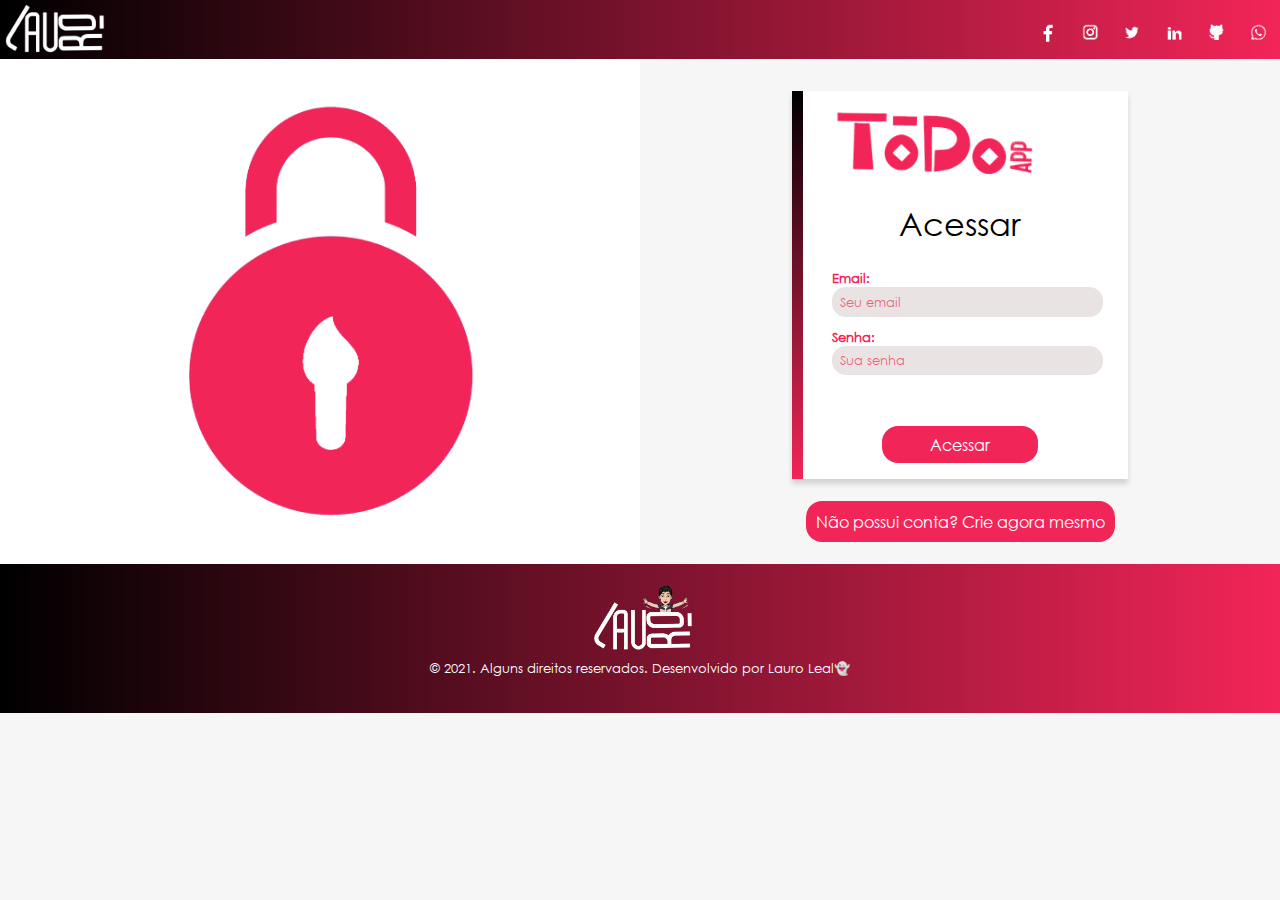
<file: index.html>
<!DOCTYPE html>
<html lang="pt-br">

<head>
    <meta charset="UTF-8">
    <meta http-equiv="X-UA-Compatible" content="IE=edge">
    <meta name="viewport" content="width=device-width, initial-scale=1.0">
    <title>To-Do App</title>
    <link id="icon" rel="icon" type="image/png" href="./assets/icon.png">
    <!-- ---------------- estilos compartilhados entre login e signup ---------------- -->
    <link rel="stylesheet" href="styles/acesso.css">
    <link rel="stylesheet" href="styles/extras.css">
    <!-- ---------------------- lógica aplicada no login --------------------
    <script src="/scripts/index.js"></script>   
    <script src="/scripts/utils.js"></script>
   --->
</head>

<body>
    <header>
        <section class="box__externo">
            <section class="box__interno__mobile">
                <a href="https://lauroleal.github.io/to-do-app/"><img class="img__logo" src="./assets/logo__novo.png"></a>
            </section>
            <section class="box__interno box__interno__mobile">
                <section>
                    <a class="facebook" href="https://www.facebook.com/lauroeleal/" target="_blank"> <img class="icones__sociais" src="./assets/facebook_logo_dark.png"></a>
                    <a class="instagram" href="https://www.instagram.com/lauroeleal/" target="_blank"> <img class="icones__sociais" src="./assets/instagram_logo-dark.png"></a>
                    <a class="twitter" href="https://twitter.com/lauroeleal" target="_blank"> <img class="icones__sociais" src="./assets/twitter_logo_dark.png"></a>
                    <a class="linkedin" href="https://www.linkedin.com/in/lauroleal" target="_blank"> <img class="icones__sociais" src="./assets/linkedin_logo_dark.png"></a>
                    <a class="github" href="https://github.com/lauroleal" target="_blank"><img class="icones__sociais" src="./assets/GitHub_logo_da.png"></a>
                    <a class="whatsapp" href="https://api.whatsapp.com/send?phone=5511963840978" target="_blank"><img class="icones__sociais" src="./assets/Whatsapp_logo_dark.png"></a>
                </section>
            </section>
        </section>
    </header>
    <div class="box__flex">

        <div class="left">
            <img src="./assets/pessoa-login.png" alt="">
        </div>
        <div class="right">
            <form>
                <div class="form-header">
                    <img class="logo__to" src="./assets/logo__todo.png">
                </div>
                <h1>Acessar</h1>
                <label>
        Email:
        <input id="inputEmail" name="Email" type="email" placeholder="Seu email">
      </label>
                <label>
        Senha:
        <input id="inputPassword" name="Senha" type="password" placeholder="Sua senha">
      </label>
                <div id="div__erros" class="div__erros">
                    <ul id="erroForm">
                    </ul>
                </div>
                <button type="submit">Acessar</button>
            </form>
            <script src="./scripts/index.js"></script>
            <div class="ingressar">
                <a class="ingressar__p" href="signup.html">Não possui conta? Crie agora mesmo</a>
            </div>
        </div>
    </div>
    <footer>
        <section class="box__externo__conteudo">
            <img class="img__logo" src="./assets/logo__Lauro__2__novo.png">
        </section>
        <section class="box__externo__conteudo">
            <p class="p__footer">© 2021. Alguns direitos reservados. Desenvolvido por Lauro Leal👻</p>
        </section>
    </footer>
</body>

</html>
</file>
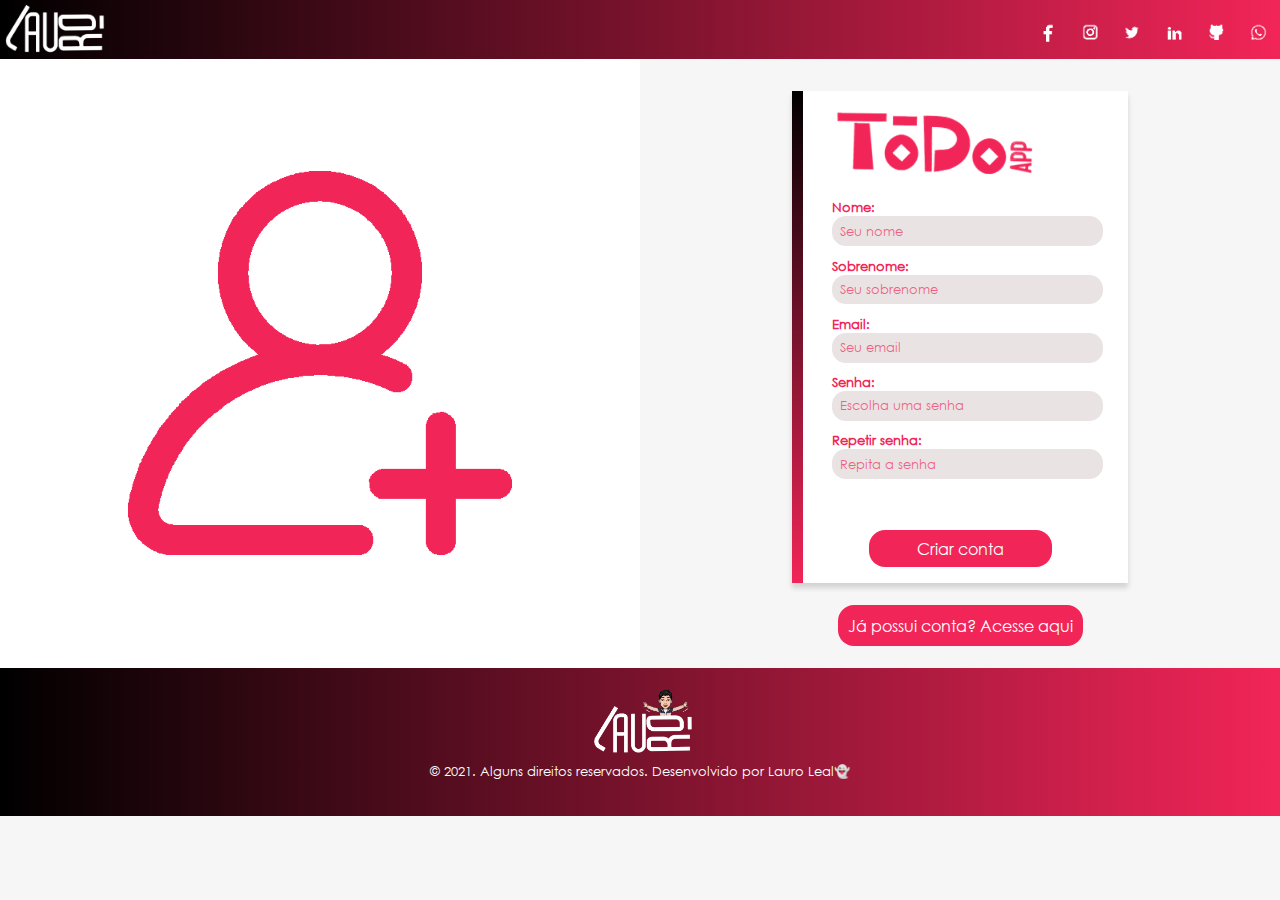
<file: signup.html>
<!DOCTYPE html>
<html lang="pt-br">

<head>
    <meta charset="UTF-8">
    <meta http-equiv="X-UA-Compatible" content="IE=edge">
    <meta name="viewport" content="width=device-width, initial-scale=1.0">
    <title>To-Do App</title>
    <link id="icon" rel="icon" type="image/png" href="./assets/icon.png">
    <!-- ---------------- estilos compartilhados entre login e signup ---------------- -->
    <link rel="stylesheet" href="styles/acesso.css">
    <link rel="stylesheet" href="styles/extras.css">


    <!-- ---------------------- lógica aplicada no registro -------------------- 
    <script src="/scripts/utils.js"></script> -->
</head>

<body>
    <header>
        <section class="box__externo">
            <section class="box__interno__mobile">
                <a href="https://lauroleal.github.io/to-do-app/"><img class="img__logo" src="./assets/logo__novo.png"></a>
            </section>
            <section class="box__interno box__interno__mobile">
                <section>
                    <a class="facebook" href="https://www.facebook.com/lauroeleal/" target="_blank"> <img class="icones__sociais" src="./assets/facebook_logo_dark.png"></a>
                    <a class="instagram" href="https://www.instagram.com/lauroeleal/" target="_blank"> <img class="icones__sociais" src="./assets/instagram_logo-dark.png"></a>
                    <a class="twitter" href="https://twitter.com/lauroeleal" target="_blank"> <img class="icones__sociais" src="./assets/twitter_logo_dark.png"></a>
                    <a class="linkedin" href="https://www.linkedin.com/in/lauroleal" target="_blank"> <img class="icones__sociais" src="./assets/linkedin_logo_dark.png"></a>
                    <a class="github" href="https://github.com/lauroleal" target="_blank"><img class="icones__sociais" src="./assets/GitHub_logo_da.png"></a>
                    <a class="whatsapp" href="https://api.whatsapp.com/send?phone=5511963840978" target="_blank"><img class="icones__sociais" src="./assets/Whatsapp_logo_dark.png"></a>
                </section>
            </section>
        </section>
    </header>
    <div class="box__flex">
        <div class="left">
            <img src="./assets/pessoa-signup.png" alt="">
        </div>
        <div class="right">
            <form id="form-signup">
                <div class="form-header">
                    <img class="logo__to" src="./assets/logo__todo.png">
                </div>
                <label>
        Nome:
        <input type="text" id="nome" name="nome" placeholder="Seu nome">
      </label>
                <label>
        Sobrenome:
        <input type="text" id="sobrenome"  name="sobrenome" placeholder="Seu sobrenome">
      </label>
                <label>
        Email:
        <input type="email" id="email"   name="email" placeholder="Seu email">
        
      </label>
                <label>
        Senha:
        <input type="password" id="senha" name="senha" placeholder="Escolha uma senha">
      </label>
                <label>
        Repetir senha:
        <input type="password" id="repetirSenha" name="repetirSenha" placeholder="Repita a senha">
    </label>
                <div class="div__erros">
                    <ul id="erroForm">
                    </ul>
                </div>
                <button type="submit">Criar conta</button>
            </form>
            <script src="./scripts/signup.js"></script>
            <div class="ingressar">
                <a class="ingressar__p" href="index.html">Já possui conta? Acesse aqui</a>
            </div>
        </div>
    </div>
    <footer>
        <section class="box__externo__conteudo">
            <img class="img__logo" src="./assets/logo__Lauro__2__novo.png">
        </section>
        <section class="box__externo__conteudo">
            <p class="p__footer">© 2021. Alguns direitos reservados. Desenvolvido por Lauro Leal👻</p>
        </section>
    </footer>
</body>

</html>
</file>
<file: styles/acesso.css>
@import url('./common.css');

/* body {
    display: flex;
} */

header {
    background: linear-gradient(90deg, var(--primary), var(--secondary));
    width: 100%;
    height: auto;
}

h1 {
    color: var(--primary);
    font-weight: 300;
    margin: .5em 0;
}

form {
    position: relative;
    max-width: 26em;
    background-color: white;
    display: flex;
    align-items: center;
    flex-direction: column;
    margin: 2em auto;
    box-shadow: 0 5px 5px lightgrey;
    padding: 1em 2.5em;
    box-sizing: border-box;
}

form:after {
    position: absolute;
    content: '';
    width: .7em;
    height: 100%;
    top: 0;
    left: 0;
    background: linear-gradient(var(--primary), var(--secondary));
}

input {
    width: 100%;
    padding: .4em .5em;
    background-color: var(--app-grey);
    border: 1px solid var(--app-grey);
    border-radius: 1em;
    color: #F22558;
}

::placeholder {
    color: #f22558af;
}

input:focus {
    outline: none;
    border: 1px solid lightgrey;
}

label {
    width: 100%;
    font-weight: 300;
    margin-bottom: -.1em;
    margin-top: 1em;
    font-size: .8em;
    font-weight: bold;
    color: #F22558;
}

button {
    padding: .5em 3em;
    background-color: var(--secondary);
    color: white;
    margin-top: 2em;
    font-weight: 400;
    font-size: 1em;
    border-radius: 1em;
}

.form-header {
    color: var(--secondary);
    font-size: 2em;
}

.ingressar {
    text-align: center;
}


/* links fazer cadasdeo / login */

.ingressar__p {
    color: #fff;
    text-decoration: none;
    padding: 10px;
    background: var(--secondary);
    border-radius: 1em;
    font-size: 1em;
}

.ingressar__p:hover {
    background-color: #f22558e7;
}

.left {
    width: 50%;
    background-color: white;
    text-align: center;
    display: flex;
    align-items: center;
    justify-content: center;
}

.left img {
    width: 60%;
}

.right {
    width: 50%;
    display: flex;
    flex-direction: column;
    align-items: center;
    justify-content: center;
    margin-bottom: 2em;
}


/*único CSS que eu coloquei*/

li {
    color: #F22558;
    font-size: 14px;
    list-style-type: none;
}

.div__erros {
    padding: 10px;
    margin: 0 auto;
}
</file>
<file: styles/extras.css>
.box__externo {
     display: flex;
 }
 
 .input-editar {
     width: 80%;
     padding: .4em .5em;
     background-color: var(--app-grey);
     border: 1px solid var(--app-grey);
     border-radius: 1em;
     color: #F22558;
 }
 
 .input-tarefa {
     display: flex;
 }
 
 ::placeholder {
     color: #f22558af;
 }
 
 .input-editar:focus {
     outline: none;
     border: 1px solid lightgrey;
 }
 /*imagem carregando no index*/
 
 .img-carregando {
     width: 3em;
     height: auto;
     margin-left: 1em;
     margin-bottom: 1em;
 }
 /*imagem carregando em tarefas*/
 
 #div-interacao {
     display: block;
     width: 30%;
     margin: 0 auto;
 }
 
 .img-carregando-tarefas {
     display: block;
     width: 3em;
     height: auto;
     margin: 0 auto;
 }
 /* Legenda de submissão de Nova tarefa ----------------------------------------------------------- */
 
 #legenda-tarefa {
     display: block;
     margin: 0 25%;
     color: var(--secondary);
     font-weight: bold;
     font-size: 15px;
 }
 /*mostrar email e id na tela de tarefas*/
 
 #dadosUser {
     font-size: 12px;
 }
 
 .box__interno {
     display: flex;
     flex: auto;
     justify-content: flex-end;
 }
 
 .img__logo {
     width: 100px;
     height: auto;
     margin-top: 5px;
     margin-left: 5px;
 }
 
 .icones__sociais {
     width: 33px;
     height: auto;
     margin: 15px 5px 5px 0px;
 }
 
 .box__flex {
     display: flex;
 }
 
 .box__externo__conteudo {
     display: flex;
     justify-content: center;
 }
 
 .logo__to {
     width: 80%;
     height: auto;
 }
 
 footer {
     background: linear-gradient(90deg, var(--primary), var(--secondary));
     position: relative;
     right: 0;
     bottom: 0;
     left: 0;
     padding: 1rem;
 }
 
 .p__footer {
     color: #fff;
     margin: 10px;
     font-size: 13px;
     padding-bottom: 10px;
 }
 /*Hover icones sociais header*/
 
 a.facebook:hover {
     content: url(../assets/facebook_logo_dark__1.png);
     width: 33px;
     height: auto;
     margin: 15px 5px 5px 0px;
     text-decoration: none;
     border-bottom: none;
     padding: 0;
 }
 
 a.instagram:hover {
     content: url(../assets/instagram_logo-dark__1.png);
     width: 33px;
     height: auto;
     margin: 15px 5px 5px 0px;
 }
 
 a.twitter:hover {
     content: url(../assets/twitter_logo_dark__1.png);
     width: 33px;
     height: auto;
     margin: 15px 5px 5px 0px;
 }
 
 a.linkedin:hover {
     content: url(../assets/linkedin_logo_dark__1.png);
     width: 33px;
     height: auto;
     margin: 15px 5px 5px 0px;
 }
 
 a.github:hover {
     content: url(../assets/GitHub_logo_da__1.png);
     width: 33px;
     height: auto;
     margin: 15px 5px 5px 0px;
 }
 
 a.whatsapp:hover {
     content: url(../assets/Whatsapp_logo_dark__1.png);
     width: 33px;
     height: auto;
     margin: 15px 5px 5px 0px;
 }
 /* manipulando as propriedades do input radio  / Funciona no Google */
 
 .bola:after {
     width: 2em;
     height: 2em;
     border-radius: 50%;
     top: -6px;
     left: -8px;
     position: relative;
     background-color: #ffffff;
     content: '';
     cursor: pointer;
     display: inline-block;
     visibility: visible;
     border: 1px solid #f22558;
     transition: all 1s;
     z-index: 100;
 }
 
 .bola:checked:after {
     width: 2em;
     height: 2em;
     border-radius: 50%;
     top: -6px;
     left: -8px;
     position: relative;
     background-color: #f22558;
     content: '';
     display: inline-block;
     visibility: visible;
     border: 1px solid #f22558;
     z-index: 100;
 }
 /* animando os campos da propriedade radio*/
 
 .bola:hover:after {
     background-color: #F22558;
 }
 
 @media only screen and (max-width: 600px) {
     .box__externo {
         display: block;
     }
     .box__interno__mobile {
         display: flex;
         justify-content: center;
     }
     .box__flex {
         display: block;
     }
     .left {
         background-color: transparent;
         margin: 0 auto;
     }
     .left img {
         margin-top: 20px;
         width: 60%;
     }
     .right {
         margin: 0 auto;
         width: 80%;
     }
     footer {
         margin-top: 10px;
     }
     .ingressar__p {
         background-color: transparent;
         font-size: 0.8em;
         color: var(--secondary);
     }
     .ingressar__p:hover {
         background-color: transparent;
     }
     .p__footer {
         font-size: 8.6px;
     }
     li {
         color: #F22558;
         font-size: 12px;
     }
 }
 
 @media only screen and (max-width: 390px) {
     .icones__sociais {
         width: 30px;
         margin: 8px 0px 0px 0px;
     }
     .box__flex {
         display: block;
         justify-content: center;
     }
 }
</file>
